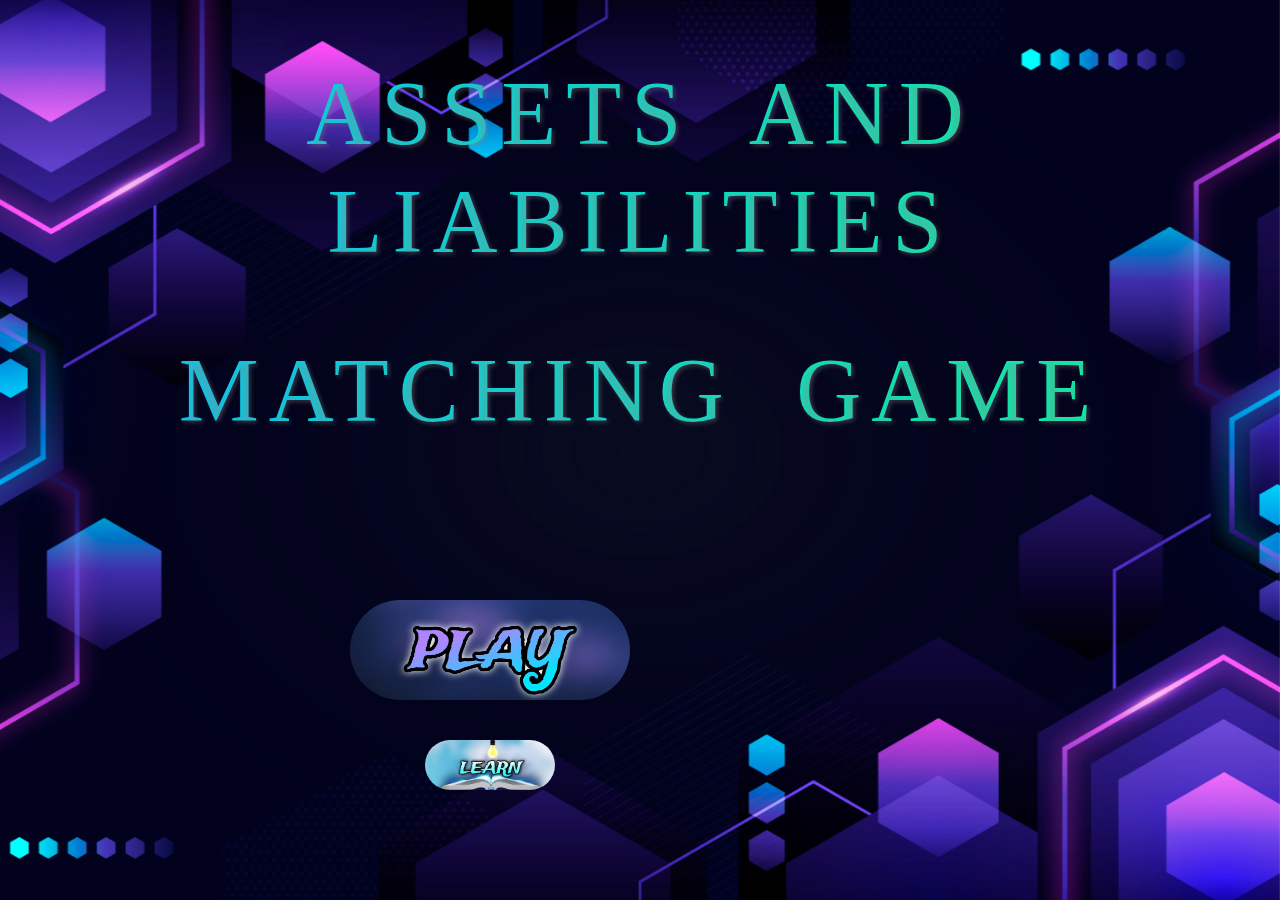
<file: index.html>
<!DOCTYPE html>
<html lang="en">
<head>
    <meta charset="UTF-8">
    <meta name="viewport" content="width=device-width, initial-scale=1.0">
    <title>INDEX</title>
    <link rel="stylesheet" href="pg1.css">
    
</head>
<body>
    <div id="page1">
        <h1>ASSETS AND LIABILITIES</h1>
        <h1>MATCHING GAME</h1>
        
    </div>
    <img src="bg.jpg" class="full-screen-image">

<a href="game.html" class="image-button"></a>


<button class="popup-btn"></button>

<div class="popup hidden" id="popup">
    <div class="popup-content">
        <img id="popup-image" src="learn.jpg" alt="Popup Image">
        <button class="close-btn" onclick="closePopup()">×</button>
    </div>
</div>

<script src="pg1.js"></script> 

</body>
</html>
</file>
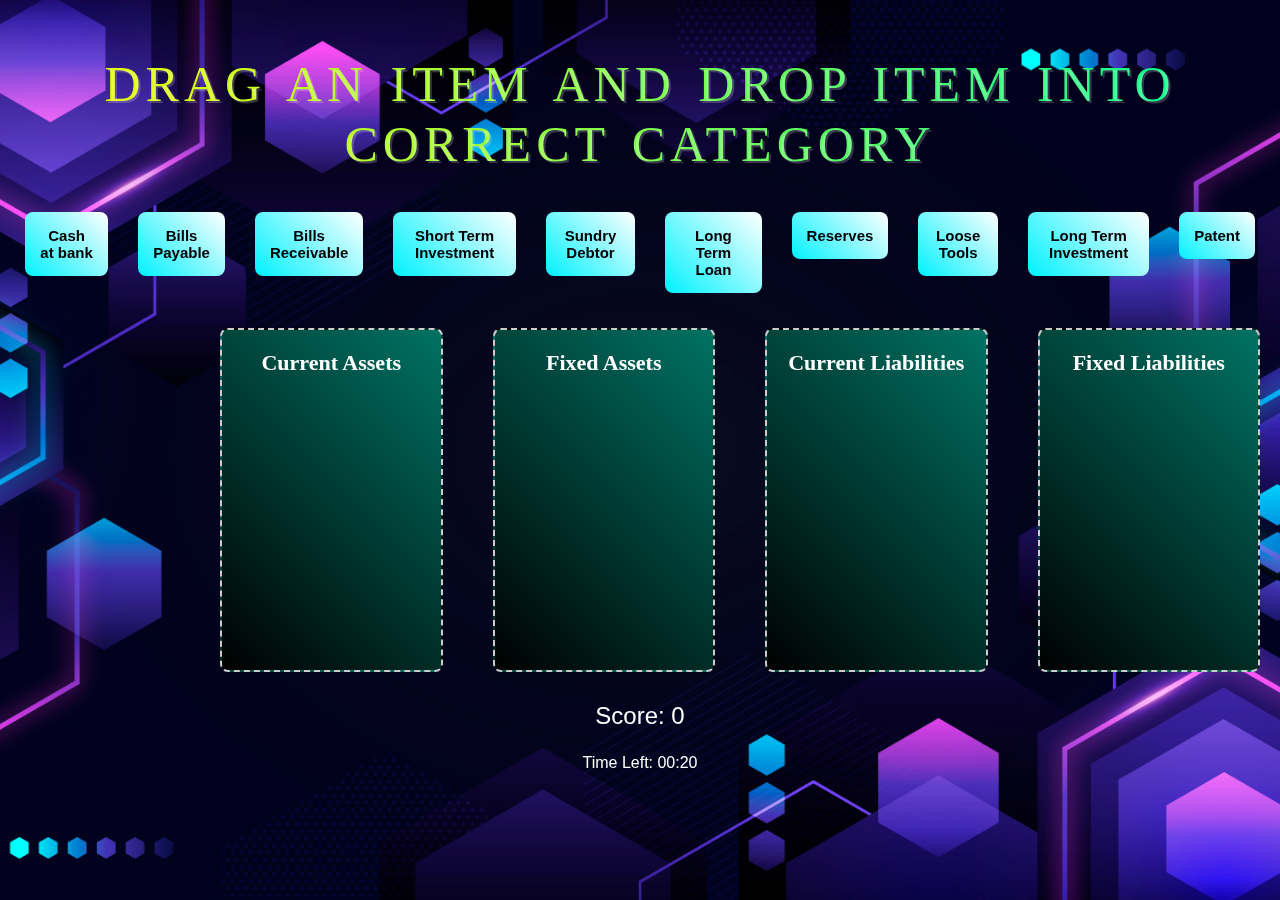
<file: game.html>
<!DOCTYPE html>
<html lang="en">
<head>
    <meta charset="UTF-8">
    <meta name="viewport" content="width=device-width, initial-scale=1.0">
    <title>Assets and Liabilities Game</title>
    <link rel="stylesheet" href="style.css">
</head>
<body>
    <img src="bg.jpg" class="full-screen-image">

<body>
    <img src="bg.jpg" class="full-screen-image">

    <h1>DRAG AN ITEM AND DROP ITEM INTO CORRECT CATEGORY</h1>
    <div id="all-items" class="items-container hidden">
        <div class="item" id="cashinhand" draggable="true">Cash in hand</div>
        <div class="item" id="bankoverdraft" draggable="true">Bank Overdraft</div>
        
        <div class="item" id="cashatbank" draggable="true">Cash at bank</div>
        <div class="item" id="billspayable" draggable="true">Bills Payable</div>
        
        <div class="item" id="billsreceivable" draggable="true">Bills Receivable</div>
        <div class="item" id="sundrycreditor" draggable="true">Sundry Creditor</div>
        
        <div class="item" id="shortterminvestment" draggable="true">Short Term Investment</div>
        <div class="item" id="outstandingexp" draggable="true">Outstanding Expense</div>
        
        <div class="item" id="sundrydebtor" draggable="true">Sundry Debtor</div>
        <div class="item" id="unearnedincome" draggable="true">Unearned Income</div>
        
        <div class="item" id="closingstock" draggable="true">Closing Stock</div>
        <div class="item" id="longtermloan" draggable="true">Long Term Loan</div>
        
        <div class="item" id="prepaidexpenses" draggable="true">Prepaid Expenses</div>
        <div class="item" id="reserves" draggable="true">Reserves</div>
        
        <div class="item" id="furniture" draggable="true">Furniture</div>
        <div class="item" id="capital" draggable="true">Capital</div>
        
        <div class="item" id="loosetools" draggable="true">Loose Tools</div>
        <div class="item" id="longtermprovision" draggable="true">Long Term Provision</div>
        
        <div class="item" id="motorvehicle" draggable="true">Motor Vehicle</div>
        <div class="item" id="longtermobligation" draggable="true">Long Term Obligation</div>
        
        <div class="item" id="longterminvestment" draggable="true">Long Term Investment</div>
        <div class="item" id="patent" draggable="true">Patent</div>
        
        <div class="item" id="landandbuilding" draggable="true">Land and Building</div>
        <div class="item" id="goodwill" draggable="true">Goodwill</div>
    </div>
    
    
    <div class="dropzone-container">
        <!-- Dropzones -->
        <div id="C-assets" class="dropzone">
            <h2>Current Assets</h2>
        </div>
        <div id="F-assets" class="dropzone">
            <h2>Fixed Assets</h2>
        </div>
        <div id="C-liabilities" class="dropzone">
            <h2>Current Liabilities</h2>
        </div>
        <div id="F-liabilities" class="dropzone">
            <h2>Fixed Liabilities</h2>
        </div>
    </div>
    <div class="scoreboard">
        <p id="score">Score: 0</p>
        <p id="timer">Time Left: 00:20</p>
    </div>
    

    <script src="script.js"></script>

    <a href="index.html" class="image-button2"></a>

    <div id="game-over-popup" class="popup-hidden">
        <div class="popup-content">
            <h3>GAME OVER</h3>
            <p id="final-score">Your final score is: 0</p>
            <button onclick="restartGame()" class="restart-btn"></button>
        </div>
    </div>
    
</body>
    
    
</body>
</html>
</file>
<file: pg1.css>
body {
    font-family: system-ui, -apple-system, BlinkMacSystemFont, 'Segoe UI', Roboto, Oxygen, Ubuntu, Cantarell, 'Open Sans', 'Helvetica Neue', sans-serif;
    text-align: center;
    color: #18025f;
}
.full-screen-image {
    position: fixed;    
    top: 0;
    left: 0;
    width: 100vw;       
    height: 100vh;       
    object-fit: cover;
    z-index: -1;   
}

.image-button {
        display: inline-block;
        background-image: url('but.jpg');
        background-size: cover;
        background-position-x: center;
        background-position-y: 200px;
        width: 280px;
        height: 100px;
        border-radius: 50px;
        border: none;
        padding: 0;
        background-color: transparent;
        text-decoration: none;
        transition: box-shadow 0.4s ease; 
        position: fixed;
    right: 650px; /* Adjust this value to move further from the right edge */
    bottom: 200px; /* Smooth transition for the glow effect */
    transition: text-shadow 0.3s ease, transform 0.3s ease;
    }
    
    /* Hover effect */
    .image-button:hover {
        box-shadow: 0 0 50px 10px rgba(0, 208, 255, 0.49); /* Yellow glow around the button */
        transform: scale(1.15); 
    }

    .popup-btn  {
        display: inline-block;
        background-image: url('but5.jpg');
        background-size: cover;
        background-position-x: center;
        background-position-y: 85px;
        width: 130px;
        height: 50px;
        border-radius: 50px;
        border: none;
        padding: 0;
        background-color: transparent;
        text-decoration: none;
        transition: box-shadow 0.4s ease; 
        position: fixed;
        right: 725px; /* Adjust this value to move further from the right edge */
        bottom: 110px;
        transition: text-shadow 0.3s ease, transform 0.3s ease;
    }
    /* Hover effect */
    .popup-btn:hover {
        box-shadow: 0 0 20px 2px rgba(0, 255, 234, 0.64); /* Yellow glow around the button */
        transform: scale(1.2); 
        font-weight: 900px;
    }
    

    #page1 {
        background: linear-gradient(90deg, #00c3ff, #00ff99);
        -webkit-background-clip: text;
        color: transparent;
        text-shadow: 2px 2px 4px rgba(135, 133, 133, 0.401);
    }
    
    h1 { font-family: Impact, Haettenschweiler, "Franklin Gothic Bold", Charcoal, "Helvetica Inserat", "Bitstream Vera Sans Bold", "Arial Black", "sans serif"; 
        font-size: 90px; 
        font-size: 90px;
        font-weight: 100;
        line-height: 1.2; /* Adjusted to a better relative value */
        letter-spacing: 10px; /* Reduced from -20px */
        word-spacing: 30px;
        
    }

    /* Styles for the popup */
.popup {
    position: fixed;
    top: 0;
    left: 0;
    width: 100%;
    height: 100%;
    background-color: rgba(0, 0, 0, 0.544); /* Dark overlay */
    display: flex;
    justify-content: center;
    align-items: center;
    z-index: 100;
}

.popup-content {
    background: white;
    padding: 20px;
    border-radius: 20px;
    text-align: center;
}

.hidden {
    display: none;
}

/* Style for the popup image */
#popup-image {
    max-width: 100%;
    max-height: 80vh; /* Ensure the image doesn't overflow the screen */
    border-radius: 10px;
}

/* Style for the close button */
.close-btn {
    position: absolute; 
    top: 40px;         
    left: 1220px;         
    background-color: rgb(255, 0, 0);
    color: rgb(249, 249, 249);
    border: none;
    border-radius: 500px;
    cursor: pointer;
    width: 60px;
    height: 60px;
    display: flex;
    justify-content: center;
    align-items: center;  
    font-size: 60px;
    font-weight: 100;
    transition: text-shadow 0.3s ease, transform 0.3s ease;
}


.close-btn:hover {
    background-color: #c90000;
    transform: scale(.8);
    color: rgb(255, 255, 255);
}
</file>
<file: style.css>
body {
    font-family: Arial, sans-serif;
    text-align: center;
    background-color: #f0f0f0;
    margin: 0;
    padding: 20px;
}

h1 { font-family: Impact, Haettenschweiler, "Franklin Gothic Bold", Charcoal, "Helvetica Inserat", "Bitstream Vera Sans Bold", "Arial Black", "sans serif"; 
    font-size: 50px; 
    font-weight: 20;
    line-height: 1.2; 
    letter-spacing: 5px; 
    word-spacing: 5px;
    background: linear-gradient(90deg, #fbff00, #00ff99);
    -webkit-background-clip: text;
    color: transparent;
    text-shadow: 2px 2px 0px rgba(255, 251, 251, 0.21);
    
}
h2{
    color: #ffffff;
    font-size: 22px;
    font-family: cursive;
}
.full-screen-image {
    position: fixed;    
    top: 0;
    left: 0;
    width: 100vw;       
    height: 100vh;      
    object-fit: cover;   
    z-index: -1;   
    
}

.game-container {
    margin-top: 10px;

    font-size: 20px;
    justify-content: flex-start; 
    align-items: flex-start; 
    gap: 20px; 
}

.items-container {
    
        margin-top: 10px;
        font-size: 15px;
        display: flex; 
        justify-content: flex-start;
        align-items: flex-start;
        gap: 20px;
    }
    

.item {
    background: linear-gradient(45deg, #00f2ff, #ffffff);
    color: rgb(0, 0, 0);
    padding: 15px;
    margin: 5px;
    border-radius: 8px;
    cursor: pointer;
    transition: transform 0.3s ease;
    font-family: sans-serif;
    font-weight: 700;

}

.item:hover{
    transform: scale(1.2);
    box-shadow: 0 0 20px 2px rgba(0, 255, 234, 0.64); 
}

.dropzone-container{
    display: flex;
    gap: 50px;
    margin-left: 200px;
    margin-top: 30px;
}


.dropzone{
    background-color: #eeeeee;
    border: 2px dashed #ccc;
    border-radius: 8px;
    width: 200px;
    padding: 20px;
    min-height: 300px;
    cursor: pointer;
    transition: transform 0.3s ease;
}


.dropzone:hover{
    transform: scale(1.05);

}

.dropzone h2 {
    margin-top: 0;
}

#C-assets {
    background: linear-gradient(45deg, #000000, #007263);}  
#C-liabilities {
    background: linear-gradient(45deg, #000000, #007263);}

#F-liabilities {
    background: linear-gradient(45deg, #000000, #007263);}
#F-assets {
    background: linear-gradient(45deg, #000000, #007263);}

.scoreboard {
    margin-top: 30px;
}

#score {
    font-size: 1.5em;
}

.selected{
    border: 2px solid yellow;
    background-color: #80c080;
}
.scoreboard {
    color: rgb(255, 255, 255);  
}

.score-deduct {
    animation: deductAnimation 1s ease;
    color: red;  
}

@keyframes deductAnimation {
    0% {
        transform: scale(1);
        opacity: 1;
    }
    50% {
        transform: scale(1.5);
        opacity: 0.5;
    }
    100% {
        transform: scale(1);
        opacity: 1;
    }
}

.image-button2 {
    display: inline-block;
        background-image: url('but2.jpg');
        background-size: cover;
        background-position-x: 120px;
        background-position-y: 92px;
        width: 130px;
        height: 50px;
        border-radius: 50px;
        border: none;
        padding: 0;
        background-color: transparent;
        text-decoration: none;
        transition: box-shadow 0.4s ease; 
        position: fixed;
        right: 1370px; 
        bottom: 50px;
        transition: text-shadow 0.3s ease, transform 0.3s ease;
}
/* Hover effect */
.image-button2:hover {
    box-shadow: 0 0 20px 2px rgba(0, 255, 234, 0.64);
    transform: scale(1.2); 
}
/* Popup container */
.popup-visible {
    visibility: visible;
    opacity: 1;
    position: fixed;
    top: 0;
    left: 0;
    width: 100%;
    height: 100%;
    background-color: rgba(0, 0, 0, 0.75); 
    display: flex;
    justify-content: center;
    align-items: center;
    z-index: 100;
    transition: opacity 0.3s ease;
}

.popup-hidden {
    visibility: hidden;
    opacity: 0;
    position: fixed;
    top: 0;
    left: 0;
    width: 100%;
    height: 100%;
    background-color: rgba(0, 0, 0, 0.75); 
    display: flex;
    justify-content: center;
    align-items: center;
    z-index: 100;
    transition: opacity 0.3s ease;
}

/* Popup content styling */
.popup-content {
    background: linear-gradient(45deg, #00f7ff, #00ff80);
    padding: 50px;
    border-radius: 20px;
    color: #000000;
    font-family: cursive;
    font-size: large;
    font-weight: 1000;
    text-align: center;
    max-width: 400px;
    z-index: 101; /* Ensure this is above other elements */
}


.hidden {
    display: none;
}
.restart-btn {
    display: inline-block;
    background-image: url('restart.jpg');
    background-size: cover;
    background-position-x: 0px;
    background-position-y: 100px;
    width: 150px;
    height: 50px;
    border-radius: 50px;
    border: none;
    padding: 0;
    background-color: transparent;
    text-decoration: none;
    transition: box-shadow 0.4s ease, transform 0.3s ease;
    position: fixed;
    right: 690px; 
    bottom: 290px; 
}

.restart-btn:hover {
    box-shadow: 0 0 30px 10px rgba(0, 0, 0, 0.548); 
    transform: scale(1.1); 
}




h3{
    color: #000000;
    font-size: 22px;
    font-family: cursive;
}
</file>
